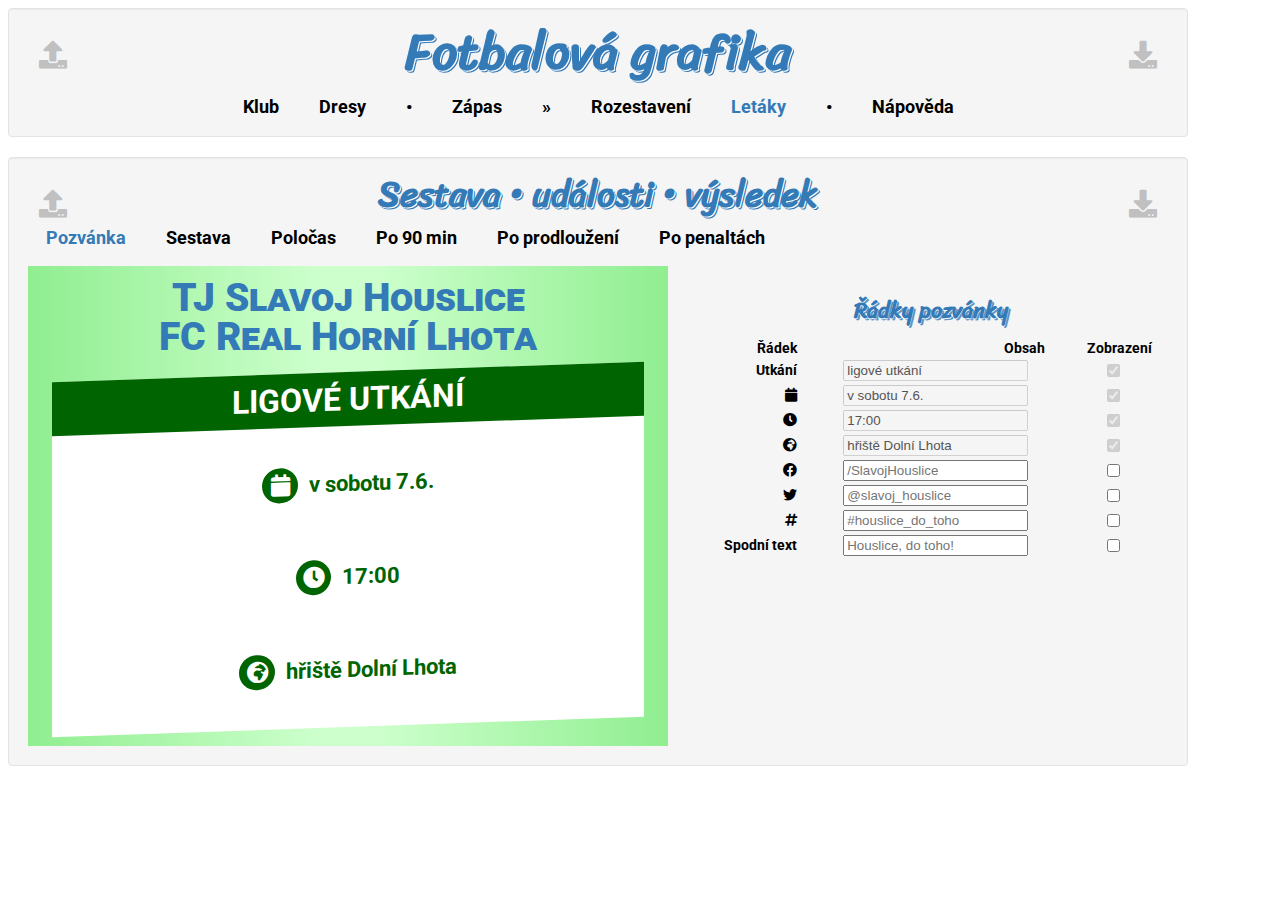
<file: index.html>
<!DOCTYPE html>
<html lang="cs" prefix="og: http://ogp.me/ns#">
    <head>
        <meta charset="utf-8">
        <meta property="og:title" content="Fotbalová grafika">
        <meta property="og:image" content="https://spaceboy.github.io/football/gfx/icon-512.png">
        <meta http-equiv="X-Clacks-Overhead" content="GNU Terry Pratchett">
        <title>Fotbalová grafika</title>
        <link rel="icon" type="image/png" href="gfx/icon-32.png">
        <link rel="stylesheet" href="css/global.css">
        <link rel="stylesheet" type="text/css" href="css/fa/styles/fontawesome.min.css">
        <link rel="stylesheet" type="text/css" href="css/fa/styles/solid.min.css">
        <link rel="stylesheet" type="text/css" href="css/fa/styles/brands.min.css">
        <link rel="stylesheet" type="text/css" href="css/football.css?v=4">
        <link rel="preconnect" href="https://fonts.googleapis.com">
        <link rel="preconnect" href="https://fonts.gstatic.com" crossorigin>
        <!--link href="https://fonts.googleapis.com/css2?family=Roboto:ital,wght@0,400;0,500;0,700;0,900;1,900&family=Sriracha&display=swap" rel="stylesheet"-->
        <script data-url-googlefonts="https://fonts.googleapis.com/css2?family=Roboto:ital,wght@0,400;0,500;0,700;0,900;1,900&family=Sriracha&display=swap" src="js/FontLoad.js"></script>
        <script src="js/Jersey.js"></script>
        <script src="js/Elem.js"></script>
        <script src="js/ColorTools.js"></script>
        <script src="js/ColorPicker.js"></script>
        <script src="js/Evnt.js?v=4"></script>
        <script src="js/footballEvents.js"></script>
        <script src="js/Splash.js"></script>
        <script src="js/DownloadFile.js"></script>
        <script src="js/UploadFile.js"></script>
        <script src="js/Download.js"></script>
        <script src="js/Each.js"></script>
        <script src="js/Menu.js"></script>
        <script src="js/dom-to-image.js"></script>
    </head>
    <body>

        <style id="style-jersey"></style>

        <div class="container align-center">
            <div class="row">
                <div class="column width-12">
                    <span class="btn-ghost download" id="download-global" title="Uloží vyplněné informace na disk" data-method="downloadGlobal"><i class="fas fa-download"></i></span>
                    <span class="btn-ghost upload" id="upload-global" title="Načte informace uložené na disku" data-method="uploadGlobal"><i class="fas fa-upload"></i></span>
                    <h1>Fotbalová grafika</h1>
                    <ul class="menu" data-menu-name="main-menu" data-menu-default="#block-flyers">
                        <li data-menu-target="#block-club">Klub</li>
                        <li data-menu-target="#block-jersey">Dresy</li>
                        <li>&bull;</li>
                        <li data-menu-target="#block-match">Zápas</li>
                        <li>&raquo;</li>
                        <li data-menu-target="#block-lineup">Rozestavení</li>
                        <li data-menu-target="#block-flyers">Letáky</li>
                        <li>&bull;</li>
                        <li data-menu-target="#block-tutorial">Nápověda</li>
                    </ul>
                </div>
            </div>
        </div><!-- /.container -->

        <div class="block" id="block-club" data-menu-name="main-menu">
            <div class="container align-center">
                <div class="row">
                    <div class="column width-12">
                        <span class="btn-ghost download" id="download-club" title="Uloží vyplněné informace na disk" data-method="downloadClub"><i class="fas fa-download"></i></span>
                        <span class="btn-ghost upload" id="upload-club" title="Načte informace uložené na disku" data-method="uploadClub"><i class="fas fa-upload"></i></span>
                        <h2>Klubové informace</h2>
                    </div><!-- /.column-->
                </div><!-- /.row -->
                <div class="row">
                    <form name="club-info">
                        <div class="column width-4">
                            <h3>Klub</h3>
                            <table>
                                <tbody>
                                    <tr>
                                        <th>
                                            <label for="club-info-name">Název klubu</label>
                                        </th>
                                        <td>
                                            <input id="club-info-name" name="name" placeholder="TJ Slavoj Houslice">
                                        </td>
                                    </tr>
                                    <tr>
                                        <th>
                                            <label for="club-info-chairman">Předseda</label>
                                        </th>
                                        <td>
                                            <input id="club-info-chairman" name="chairman" placeholder="Václav Orel">
                                        </td>
                                    </tr>
                                </tbody>
                            </table>
                        </div><!-- /.column-->
                        <div class="column width-4">
                            <h3>Hráči</h3>
                            <table id="club-players" class="players" data-target="#our-players tbody">
                                <thead>
                                    <tr>
                                        <th>Číslo</th>
                                        <td>Jméno</td>
                                        <td colspan="2">Kapitán</td>
                                    </tr>
                                </thead>
                                <tbody></tbody>
                                <tfoot>
                                    <tr>
                                        <th>
                                            <i id="club-players-sort" class="fas fa-sort-numeric-down"></i>
                                        </th>
                                        <th colspan="3">
                                            <i class="add fas fa-plus-circle" data-template="template-club-players"></i>
                                        </th>
                                    </tr>
                                </tfoot>
                            </table>
                        </div><!-- /.column-->
                        <div class="column width-4">
                            <h3>Realizační tým</h3>
                            <table>
                                <tbody>
                                    <tr>
                                        <th>
                                            <label for="club-info-manager">Manažer týmu</label>
                                        </th>
                                        <td>
                                            <input id="club-info-manager" name="manager" placeholder="Jirka Luňák">
                                        </td>
                                    </tr>
                                </tbody>
                            </table>
                        </div><!-- /.column-->
                    </form>
                </div><!-- /.row -->
            </div><!-- /.container-->
        </div><!-- /#block-club-->

        <div class="block" id="block-jersey" data-menu-name="main-menu">
            <div class="container">
                <div class="row">
                    <div class="column width-12 text-center">
                        <span class="btn-ghost download" id="download-jersey" title="Uloží vyplněné informace na disk" data-method="downloadJersey"><i class="fas fa-download"></i></span>
                        <span class="btn-ghost upload" id="upload-jersey" title="Načte informace uložené na disku" data-method="uploadJersey"><i class="fas fa-upload"></i></span>
                        <h2>Barva dresů</h2>
                    </div>
                </div>

                <div class="row">
                    <div class="column width-12 text-center">
                        <h3>Hráči v poli</h3>
                    </div>
                </div>

                <div class="row">
                    <div class="column width-2 push-2">
                        <figure class="player" id="player-field">
                            <div>
                                <span class="jersey"><i class="fas fa-male"></i></span>
                                <span class="outline"><i class="fas fa-male"></i></span>
                                <span class="number">10</span>
                                <span class="base"><i class="fas fa-male"></i></span>
                            </div>
                            <figcaption></figcaption>
                        </figure>
                    </div><!-- /column -->
                    <div class="column width-8">
                        <form id="jersey-field" data-query="#player-field .jersey .fas">
                            <table>
                                <tbody>
                                    <tr>
                                        <th>
                                            <label for="jersey-field-type">Typ dresu</label>
                                        </th>
                                        <td>
                                            <select id="jersey-field-type" name="shirtType"></select>
                                        </td>
                                    </tr>
                                    <tr>
                                        <th>
                                            <label for="jersey-field-shirt1">Barva trička (1)</label>
                                        </th>
                                        <td>
                                            <input id="jersey-field-shirt1" name="colorShirt1" data-type="color" value="green">
                                        </td>
                                    </tr>
                                    <tr>
                                        <th>
                                            <label for="jersey-field-shirt2">Barva trička (2)</label>
                                        </th>
                                        <td>
                                            <input id="jersey-field-shirt2" name="colorShirt2" data-type="color" value="white">
                                        </td>
                                    </tr>
                                    <tr>
                                        <th>
                                            <label for="jersey-field-shorts">Barva trenýrek</label>
                                        </th>
                                        <td>
                                            <input id="jersey-field-shorts" name="colorShorts" data-type="color" value="darkgreen">
                                        </td>
                                    </tr>
                                    <tr>
                                        <th>
                                            <label for="jersey-field-body">Barva těla</label>
                                        </th>
                                        <td>
                                            <input id="jersey-field-body" name="colorBody" data-type="color" value="antiquewhite">
                                        </td>
                                    </tr>
                                </tbody>
                            </table>
                        </form>
                    </div><!-- /column -->
                </div><!-- /row -->

                <div class="row">
                    <div class="column width-12 text-center">
                        <h3>Brankář</h3>
                    </div><!-- /column -->
                </div><!-- /row -->
                <div class="row">
                    <div class="column width-2 push-2">
                        <figure class="player" id="player-goalie">
                            <div>
                                <span class="jersey"><i class="fas fa-male"></i></span>
                                <span class="outline"><i class="fas fa-male"></i></span>
                                <span class="number">?</span>
                                <span class="base"><i class="fas fa-male"></i></span>
                            </div>
                            <figcaption></figcaption>
                        </figure>
                    </div><!-- /column-->
                    <div class="column width-8">
                        <form id="jersey-goalie" data-query="#player-goalie .jersey .fas">
                            <table>
                                <tbody>
                                    <tr>
                                        <th>
                                            <label for="jersey-goalie-type">Typ dresu</label>
                                        </th>
                                        <td>
                                            <select id="jersey-goalie-type" name="shirtType"></select>
                                        </td>
                                    </tr>
                                    <tr>
                                        <th>
                                            <label for="jersey-goalie-shirt1">Barva trička (1)</label>
                                        </th>
                                        <td>
                                            <input id="jersey-goalie-shirt1" name="colorShirt1" data-type="color" value="orange">
                                        </td>
                                    </tr>
                                    <tr>
                                        <th>
                                            <label for="jersey-goalie-shirt2">Barva trička (2)</label>
                                        </th>
                                        <td>
                                            <input id="jersey-goalie-shirt2" name="colorShirt2" data-type="color" value="white">
                                        </td>
                                    </tr>
                                    <tr>
                                        <th>
                                            <label for="jersey-goalie-shorts">Barva trenýrek</label>
                                        </th>
                                        <td>
                                            <input id="jersey-goalie-shorts" name="colorShorts" data-type="color" value="orange">
                                        </td>
                                    </tr>
                                    <tr>
                                        <th>
                                            <label for="jersey-goalie-body">Barva těla</label>
                                        </th>
                                        <td>
                                            <input id="jersey-goalie-body" name="colorBody" data-type="color" value="antiquewhite">
                                        </td>
                                    </tr>
                                </tbody>
                            </table>
                        </form>
                    </div><!-- /.column -->
                </div><!-- /.row -->
            </div>
        </div><!-- /#block-jersey -->


        <div class="block" id="block-match" data-menu-name="main-menu">
            <form name="match-info">
                <div class="container">
                    <div class="row">
                        <div class="column width-12 text-center">
                            <span class="btn-ghost download" id="download-match" title="Uloží vyplněné informace na disk" data-method="downloadMatch"><i class="fas fa-download"></i></span>
                            <span class="btn-ghost upload" id="upload-match" title="Načte informace uložené na disku" data-method="uploadMatch"><i class="fas fa-upload"></i></span>
                            <h2>Detailní informace o zápasu</h2>
                        </div><!-- /.column -->
                    </div><!-- /.row -->
                    <div class="row">

                        <div class="column width-4">
                            <table>
                                <thead>
                                    <tr>
                                        <h3>Místo a čas</h3>
                                    </tr>
                                </thead>
                                <tbody>
                                    <tr>
                                        <th>
                                            <label for="match-info-type">Typ utkání</label>
                                        </th>
                                        <td>
                                            <input id="match-info-type" name="type" placeholder="ligové | přátelské | pohárové">
                                        </td>
                                    </tr>
                                    <tr>
                                        <th>
                                            <label for="match-info-partner">Název soupeře</label>
                                        </th>
                                        <td>
                                            <input id="match-info-partner" name="partner" placeholder="FC Soupeř">
                                        </td>
                                    </tr>
                                    <tr>
                                        <th>
                                            <label for="match-info-place">Místo konání</label>
                                        </th>
                                        <td>
                                            <input id="match-info-place" name="place" placeholder="estádio do Maracanã">
                                        </td>
                                    </tr>
                                    <tr>
                                        <th>
                                            <label for="match-info-day">Den konání</label>
                                        </th>
                                        <td>
                                            <input id="match-info-day" name="day" placeholder="v neděli 8.6.">
                                        </td>
                                    </tr>
                                    <tr>
                                        <th>
                                            <label for="match-info-time">Čas konání</label>
                                        </th>
                                        <td>
                                            <input id="match-info-time" name="time" placeholder="15:00">
                                        </td>
                                    </tr>
                                    <tr>
                                        <th>
                                            <label for="match-info-home">Jsme</label>
                                        </th>
                                        <td>
                                            <select id="match-info-home" name="home">
                                                <option value="home">domácí</option>
                                                <option value="away">hosté</option>
                                            </select>
                                        </td>
                                    </tr>
                                </tbody>
                                <thead>
                                    <tr>
                                        <td colspan="2">
                                            <h3>Rozhodčí a delegáti</h3>
                                        </td>
                                    </tr>
                                </thead>
                                <tbody>
                                    <tr>
                                        <th>
                                            <label for="match-info-referee">Hlavní rozhodčí</label>
                                        </th>
                                        <td>
                                            <input id="match-info-referee" name="referee" placeholder="Hlavní Rozhodčí">
                                        </td>
                                    </tr>
                                    <tr>
                                        <th>
                                            <label for="match-info-referee2">Asistent rozhodčího</label>
                                        </th>
                                        <td>
                                            <input id="match-info-referee2" name="referee2" placeholder="Asistent Rozhodčího (1)">
                                        </td>
                                    </tr>
                                    <tr>
                                        <th>
                                            <label for="match-info-referee3">Asistent rozhodčího</label>
                                        </th>
                                        <td>
                                            <input id="match-info-referee3" name="referee3" placeholder="Asistent Rozhodčího (2)">
                                        </td>
                                    </tr>
                                    <tr>
                                        <th>
                                            <label for="match-info-referee4">Čtvrtý rozhodčí</label>
                                        </th>
                                        <td>
                                            <input id="match-info-referee4" name="referee4" placeholder="Čtvrtý Rozhodčí">
                                        </td>
                                    </tr>
                                    <tr>
                                        <th>
                                            <label for="match-info-var">VAR</label>
                                        </th>
                                        <td>
                                            <input id="match-info-var" name="var" placeholder="Video Asistent">
                                        </td>
                                    </tr>
                                    <tr>
                                        <th>
                                            <label for="match-info-delegate">Delegát utkání</label>
                                        </th>
                                        <td>
                                            <input id="match-info-delegate" name="delegate" placeholder="Delegát Utkání">
                                        </td>
                                    </tr>
                                </tbody>
                            </table>
                        </div><!-- /.column -->

                        <div class="column width-4" id="lineup-match-club">
                            <h3>Naše soupiska</h3>
                            <table id="our-players" class="players">
                                <thead>
                                    <tr>
                                        <td colspan="2">Nastupuje</td>
                                        <td colspan="2" style="text-align: right;">Kapitán</td>
                                    </tr>
                                </thead>
                                <tbody></tbody>
                            </table>
                        </div><!-- /.column -->

                        <div class="column width-4" id="lineup-match-partner">
                            <h3>Soupiska soupeře</h3>
                            <table id="partner-players" class="players">
                                <thead>
                                    <tr>
                                        <th>Číslo</th>
                                        <td>Jméno</td>
                                        <td colspan="2">Kapitán</td>
                                    </tr>
                                </thead>
                                <tbody></tbody>
                                <tfoot>
                                    <tr>
                                        <th colspan="4">
                                            <i class="add fas fa-plus-circle" data-template="template-partner-players"></i>
                                        </th>
                                    </tr>
                                </tfoot>
                            </table>

                        </div><!-- /.column -->

                    </div><!-- /.row -->
                </div><!-- /.container -->
            </form><!-- /match-info -->
        </div><!-- /#block-match-->

<style>

#canvas {
    background: lightgreen;
    width: 1024px;
    /*height: 768px;*/
    display: flex;
    flex-direction: column;
    margin: auto;
}

#canvas > .canvas-row {
    display: flex;
    flex-direction: row;
}

#canvas .info ul {
    list-style: none outside none;
    padding: 0;
}

#canvas .canvas-title {
    padding: 20px;
    text-align: center;
}
#canvas .canvas-title h2 {
    margin: auto;
}

#canvas .canvas-lineup {
    flex: 1;
}

#lineup .line .player {
    position: relative;
}
#lineup .line .player .position {
    background: white;
    position: absolute;
    font-size: 50%;
    top: .25em;
    right: .25em;
    opacity: 0;
    z-index: 105;
    height: 1.5em;
    width: 1em;
    line-height: 1.5em;
    text-align: center;
    overflow: hidden;
    border-radius: .25em;
    transition: .3s;
}
#lineup .line .player:hover .position {
    opacity: 1;
}
</style>
        <div class="block" id="block-lineup" data-menu-name="main-menu">

            <div class="container">
                <div class="row">
                    <div class="column width-12 text-center">
                        <span class="btn-ghost download" id="download-lineup" title="Uloží vyplněné informace na disk" data-method="downloadLineup"><i class="fas fa-download"></i></span>
                        <span class="btn-ghost upload" id="upload-lineup" title="Načte informace uložené na disku" data-method="uploadLineup"><i class="fas fa-upload"></i></span>
                        <h2>Detailní rozestavení</h2>
                    </div><!-- /.column -->
                </div><!-- /.row -->
                <div class="row">
                    <div class="column width-12 text-center">
                        <div id="canvas">

                            <div class="canvas-row">
                                <div class="canvas-title">
                                    <h2 id="canvas-title">
                                        <span class="home">TJ Slavoj Houslice</span>
                                        vs.
                                        <span class="away">SK Horní Střední Lhota</span>
                                    </h2>
                                </div>
                            </div>

                            <div class="canvas-row" class="canvas-lineup">

                                <div class="lineup" style="/*background: red;*/ flex: 6;">
                                    <!-- 640 × 480 -- dost malé -- sloupce 5:2 -->
                                    <!-- 720 × 540 -- malé -- sloupce 5:2 nebo 6:2 (3:1) -->
                                    <!-- 768 × 576 -- středně velké -- sloupce 4:1 -->
                                    <!-- platí i pro 780 × 585 -->
                                    <!-- 800 × 600 -- dost velké -- sloupce 4:1 -->
                                    <!-- 860 × 645 -- na knap -->
                                    <!-- 900 × 675 -- moc velké -->
                                    <!-- 920 × 690 -- moc velké -->
                                    <!-- 960 × 720 -- moc velké -->
                                    <div id="lineup" style="width: 720px; height: 100%; /*background: #fff;*/ margin: auto; padding-bottom: 2em; position: relative;">
                                        <div id="player-name-select" style="display: none; position: absolute; top: 0; left: 0; width: 100%; height: 100%; background: #fff8; border-radius: .5em; z-index: 110;">
                                            <span class="close" style="float: right; margin: .5em; background: red; color: white; cursor: pointer; font-size: 200%; width: 1em; height: 1em; line-height: 1em; padding: .25em; border-radius: .25em;"><i class="fas fa-times"></i></span>
                                            <div style="margin: 7em auto 0 auto; width: fit-content; background: #ffffff; text-align: center; padding: 1em 3em 3em 3em; border-radius: 1em;">
                                                <h3 style="margin: 0 1em 1em 1em">Vyberte hráče</h3>
                                                <select id="player-name-list" style="text-align: center; width: 100%;">
                                                    <option>---</option>
                                                    <option value="1:Player #1">1 Player #1</option>
                                                    <option value="2:Player #2">2 Player #2</option>
                                                    <option value="3:Player #3">3 Player #3</option>
                                                </select>
                                            </div>
                                        </div>
                                        <div class="line line-gol"></div>
                                        <div class="line line-def"></div>
                                        <div class="line line-mid"></div>
                                        <div class="line line-str"></div>
                                    </div>
                                </div>

                                <div class="info" style="/*background: grey;*/ flex: 2; display: flex; flex-direction: column; justify-content: space-between; text-align: center; padding-bottom: 2em;">
                                    <div id="info-place-time">
                                        <h3>Výkop</h3>
                                        <ul>
                                            <li class="day"></li>
                                            <li class="time"></li>
                                            <li class="place" style="font-weight: bold;"></li>
                                        </ul>
                                    </div>
                                    <div id="info-substituties">
                                        <h3>Náhradníci</h3>
                                        <ul>
                                            <li>Náhradník</li>
                                            <li>Náhradník</li>
                                            <li>Náhradník</li>
                                            <li>Náhradník</li>
                                        </ul>
                                    </div>
                                    <div id="info-referees">
                                        <h3>Rozhodčí</h3>
                                        <ul>
                                            <li>Náhradník</li>
                                            <li>Náhradník</li>
                                            <li>Náhradník</li>
                                        </ul>
                                    </div>
                                </div>

                            </div>

                        </div>

                    </div><!-- /.column -->
                </div><!-- /.row -->

                <div class="row">
                    <form name="formation">
                        <div class="column width-3">
                            <table>
                                <tbody>
                                    <tr>
                                        <th colspan="2">
                                            <h3>Rozložení</h3>
                                        </th>
                                    </tr>
                                    <tr>
                                        <th>
                                            <label for="positions-preset">Rozestavení</label>
                                        </th>
                                        <td>
                                            <select id="positions-preset" data-default-value="4:4:2">
                                                <option value="">---</option>
                                                <option value="3:5:2">3-5-2</option>
                                                <option value="3:4:3">3-4-3</option>
                                                <option value="4:4:2">4-4-2</option>
                                                <option value="4:3:3">4-3-3</option>
                                                <option value="4:5:1">4-5-1</option>
                                                <option value="5:3:2">5-3-2</option>
                                                <option value="5:4:1">5-4-1</option>
                                            </select>
                                        </td>
                                    </tr>
                                </tbody>
                            </table>
                        </div><!-- /.column -->

                        <div class="column width-3">
                            <table>
                                <tbody>
                                    <tr>
                                        <th colspan="2">
                                            <h3>Obrana</h3>
                                        </th>
                                    </tr>
                                    <tr>
                                        <th>
                                            <label for="positions-def">Počet hráčů</label>
                                        </th>
                                        <td>
                                            <select id="positions-def" data-default-value="4">
                                                <option value="2">2</option>
                                                <option value="3">3</option>
                                                <option value="4">4</option>
                                                <option value="5">5</option>
                                            </select>
                                        </td>
                                    </tr>
                                    <tr>
                                        <th>
                                            <label for="horizontal-def">Šířka řady</label>
                                        </th>
                                        <td>
                                            <select id="horizontal-def" data-default-value="center">
                                                <option value="center">Na střed</option>
                                                <option value="space-around">Do plochy</option>
                                                <option value="space-between">Do šířky</option>
                                            </select>
                                        </td>
                                    </tr>
                                </tbody>
                            </table>
                        </div><!-- /.column -->

                        <div class="column width-3">
                            <table>
                                <tbody>
                                    <tr>
                                        <th colspan="2">
                                            <h3>Záloha</h3>
                                        </th>
                                    </tr>
                                    <tr>
                                        <th>
                                            <label for="positions-mid">Počet hráčů</label>
                                        </th>
                                        <td>
                                            <select id="positions-mid" data-default-value="4">
                                                <option value="2">2</option>
                                                <option value="3">3</option>
                                                <option value="4">4</option>
                                                <option value="5">5</option>
                                            </select>
                                        </td>
                                    </tr>
                                    <tr>
                                        <th>
                                            <label for="horizontal-mid">Šířka řady</label>
                                        </th>
                                        <td>
                                            <select id="horizontal-mid" data-default-value="center">
                                                <option value="center">Na střed</option>
                                                <option value="space-around">Do plochy</option>
                                                <option value="space-between">Do šířky</option>
                                            </select>
                                        </td>
                                    </tr>
                                </tbody>
                            </table>
                        </div><!-- /.column -->

                        <div class="column width-3">
                            <table>
                                <tbody>
                                    <tr>
                                        <th colspan="2">
                                            <h3>Útok</h3>
                                        </th>
                                    </tr>
                                    <tr>
                                        <th>
                                            <label for="positions-str">Počet hráčů</label>
                                        </th>
                                        <td>
                                            <select id="positions-str" data-default-value="2">
                                                <option value="1">1</option>
                                                <option value="2">2</option>
                                                <option value="3">3</option>
                                                <option value="4">4</option>
                                                <option value="5">5</option>
                                            </select>
                                        </td>
                                    </tr>
                                    <tr>
                                        <th>
                                            <label for="horizontal-str">Šířka řady</label>
                                        </th>
                                        <td>
                                            <select id="horizontal-str" data-default-value="center">
                                                <option value="center">Na střed</option>
                                                <option value="space-around">Do plochy</option>
                                                <option value="space-between">Do šířky</option>
                                            </select>
                                        </td>
                                    </tr>
                                </tbody>
                            </table>
                        </div><!-- /.column -->
                    </form>
                </div><!-- /.row -->

            </div><!-- /container -->
        </div><!-- /#block-lineup-->
<style>

.result .events {
    flex: 1;
}

.result .subtitle h3 {
    margin: 0 0 .5em 0;
    text-align: center;
}

.result .event .ico {
    display: inline-block;
    font-family: "Font Awesome 5 Free";
    font-weight: 900;
    width: 1.3em;
}

.result .event .ico.goal {
    text-align: center;
}
.result .event .ico.goal > i {
    /*background: radial-gradient(white 66%, transparent 66%);*/
}
.result .event .ico.goal > i::before {
    color: darkgreen;
    position: absolute;
}
.result .event .ico.goal > i::after {
    color: white;
    content: "\f111";
    text-shadow: 1px 1px 2px black;
}

.result .event .ico.substitution {
    display: inline-block;
    font-family: "Font Awesome 5 Free";
    font-weight: 900;
    text-align: center;
    width: 1.3em;
}

.event .ico.substitution > i:before {
    background-clip: text;
    -webkit-background-clip: text;
    -webkit-text-fill-color: transparent;
    background-image: linear-gradient(green 50%, red 50%);
    position: absolute;
    z-index: 11;
}
.result .event .ico.substitution > i:after {
    text-shadow: 1px 1px 2px black;
    color: transparent;
    content: "\f2f1";
}

.result .event .ico.card-yellow-1st > i {
    color: yellow;
    display: inline-block;
    font-family: "Font Awesome 5 Free";
    font-weight: 900;
    text-align: center;
    text-shadow: 1px 1px 2px black;
    width: 1.3em;
}

.result .event .ico.card-yellow-2nd {
    display: inline-block;
    font-family: "Font Awesome 5 Free";
    font-weight: 900;
    text-align: left;
    width: 1.3em;
}
.result .event .ico.card-yellow-2nd > i {
    position: absolute;
    text-shadow: 1px 1px 2px black;
}
.result .event .ico.card-yellow-2nd > i:nth-child(1) {
    color: yellow;
    margin: .2em .4em 0 0;
    z-index: 10;
}
.result .event .ico.card-yellow-2nd > i:nth-child(2) {
    color: yellow;
    margin: .1em .2em 0 .2em;
    z-index: 11;
}
.result .event .ico.card-yellow-2nd > i:nth-child(3) {
    color: red;
    margin: 0 0 0 .4em;
    z-index: 12;
}

.result .event .ico.card-red > i {
    color: red;
    text-shadow: 1px 1px 2px black;
    display: inline-block;
    font-family: "Font Awesome 5 Free";
    font-weight: 900;
    text-align: center;
    width: 1.3em;
}

.result .event .ico.penalty-uns {
    text-align: center;
}
.result .event .ico.penalty-uns > i::before {
    color: silver;
    position: absolute;
}
.result .event .ico.penalty-uns > i::after {
    color: white;
    content: "\f111";
    text-shadow: 1px 1px 2px silver;
}

.result .event .ico.penalty-succ {
    text-align: center;
}
.result .event .ico.penalty-succ > i::before {
    color: red;
    position: absolute;
}
.result .event .ico.penalty-succ > i::after {
    color: white;
    content: "\f111";
    text-shadow: 1px 1px 2px black;
}

.result {
    background: linear-gradient(90deg, lightgreen, #ccffcc 45%, #ccffcc 55%, lightgreen);
    display: flex;
    flex-direction: column;
    text-align: initial;
    width: 620px;
    min-height: 465px;
    padding: 10px 10px 5px 10px;
    position: relative;
}

.result .event {
    display: flex;
    font-size: 175%;
    padding: .25em 0;
}
.result .event .home {
    flex: 1;
    text-align: right;
}
.result .event .time {
    flex: 0 0 2.5em;
    font-weight: bold;
    margin: 0 .5em;
    text-align: center;
}
.result .event .away {
    flex: 1;
}

.result .club-name,
.result .partner-name {
    font-family: Roboto;
    font-size: 275%;
    font-variant: small-caps;
    margin: .1em 0;
    text-shadow: none;
}
.result .title {
    display: flex;
    flex-flow: row;
    text-align: center;
}
.result .title .team-names {
    display: flex;
    flex: 7;
    flex-flow: column;
    justify-content: center;
    margin-right: 0;
    text-align: right;
}
.result .title .score {
    align-self: center;
    flex: 4;
    font-size: 700%;
    font-weight: 900;
    margin-left: .2em;
    text-align: left;
}

.menu.menu-flyers {
    margin: 0 0 1em 0;
}


#block-flyers-datetime .result .title .team-names {
    display: block;
    text-align: center;
}
#block-flyers-datetime .result .content {
    display: flex;
    flex: 1;
    flex-flow: column;

    background: white;
    /*border: 2px solid darkgreen;*/
    margin: 1em;
    transform: skewY(-2deg);
}
#block-flyers-datetime .result .content .match-info {
    padding: .5em 0;
}
#block-flyers-datetime .result .content .subtitle,
#block-flyers-datetime .result .content .bottom {
    background: darkgreen;
}
#block-flyers-datetime .result .content .subtitle h3,
#block-flyers-datetime .result .content .bottom h3 {
    color: white;
    font-family: Roboto;
    font-size: 32px;
    font-variant: petite-caps;
    margin: 0;
    padding: .25em;
    text-align: center;
    text-shadow: none;
    text-transform: uppercase;
}
#block-flyers-datetime .result .content .match-info {
    display: flex;
    flex-flow: column;
    font-size: 22px;
    text-align: center;
}
#block-flyers-datetime .result .content .match-info i.ico {
    background: darkgreen;
    border-radius: 50%;
    color: white;
    float: none;
    height: 1.6em;
    line-height: 1.6em;
    margin-right: .5em;
    padding: 0;
    text-align: center;
    width: 1.6em;
}
</style>

        <div class="block" id="block-flyers" data-menu-name="main-menu">
            <div class="container">

                <div class="row">
                    <div class="column width-12 text-center">
                        <span class="btn-ghost download" id="download-result" title="Uloží vyplněné informace na disk" data-method="downloadEvents"><i class="fas fa-download"></i></span>
                        <span class="btn-ghost upload" id="upload-result" title="Načte informace uložené na disku" data-method="uploadEvents"><i class="fas fa-upload"></i></span>
                        <h2>Sestava &bull; události &bull; výsledek</h2>
                    </div>
                    <div>
                        <ul class="menu menu-flyers" data-menu-name="events-menu" data-menu-default="#block-flyers-datetime">
                            <li data-menu-target="#block-flyers-datetime" data-menu-onclick="showFlyerInvitation">Pozvánka</li>
                            <li data-menu-target="#block-flyers-lineup">Sestava</li>
                            <li data-menu-target="#block-flyers-1st-half" data-menu-onclick="showFlyerEvents">Poločas</li>
                            <li data-menu-target="#block-flyers-2nd-half" data-menu-onclick="showFlyerEvents">Po 90 min</li>
                            <li data-menu-target="#block-flyers-extended" data-menu-onclick="showFlyerEvents">Po prodloužení</li>
                            <li data-menu-target="#block-flyers-penalties" data-menu-onclick="showFlyerPenalties">Po penaltách</li>
                        </ul>
                    </div>

                </div>
                <div class="row">
                    <div class="column width-7 text-center">

                        <div class="block" id="block-flyers-datetime" data-menu-name="events-menu">
                            <div class="result">
                                <div class="title">
                                    <div class="team-names">
                                        <h2 class="club-name"></h2>
                                        <h2 class="partner-name"></h2>
                                    </div>
                                </div>
                                <div class="content">
                                    <div class="subtitle">
                                        <h3 class="info"></h3>
                                    </div>
                                    <div class="match-info">
                                        <div class="day"><i class="ico fa fa-calendar"></i><span class="info"></span></div>
                                        <div class="time"><i class="ico fa fa-clock"></i><span class="info"></span></div>
                                        <div class="place"><i class="ico fa fa-globe-africa"></i><span class="info"></span></div>
                                        <div class="fb" style="display: none;"><i class="ico fab fa-facebook"></i><span class="info"></span></div>
                                        <div class="twitter" style="display: none;"><i class="ico fab fa-twitter"></i><span class="info"></span></div>
                                        <div class="hashtag" style="display: none;"><i class="ico fas fa-hashtag"></i><span class="info"></span></div>
                                    </div>
                                    <div class="bottom" style="display: none;">
                                        <h3 class="info"></h3>
                                    </div>
                                </div>
                            </div><!-- /.result -->
                        </div><!-- /#block-flyers-datetime -->

<style>

#block-flyers-lineup .lineup {
    background: white;
    /*border: 2px solid darkgreen;*/
    margin: 1em;
    transform: skewY(-2deg);
}
#block-flyers-lineup .lineup-wrap {
    float: left;
    width: 50%;
}
#block-flyers-lineup .lineup-wrap .subtitle {
    background-color: darkgreen;
}
#block-flyers-lineup .lineup-wrap h3 {
    color: white;
    font-family: Roboto;
    font-size: 32px;
    /*font-variant: petite-caps;*/
    margin: 0;
    padding: .25em;
    text-align: left;
    text-shadow: none;
    text-transform: uppercase;
}
#block-flyers-lineup .lineup-wrap .lineup-list {
    margin: 0;
    padding: .5em;
}
#block-flyers-lineup .lineup-wrap .lineup-list p {
    color: darkgreen;
    cursor: pointer;
    font-size: 150%;
    font-weight: bold;
    line-height: 150%;
    margin: 0 0 .25em 0;
}
#block-flyers-lineup .lineup-wrap .lineup-list p span.number {
    background: darkgreen;
    color: white;
    display: inline-block;
    font-size: 110%;
    margin-right: .5em;
    padding: 0 .33em;
    text-align: right;
    width: 1.6em;
}

.result .match-info {
    padding-left: 2em;
    padding-right: 1em;
    text-align: right;
    flex: 2.5;
    flex-flow: column;
    display: flex;
    justify-content: space-around;
    color: darkgreen;
    font-weight: bold;
}
.result .match-info div i.fa {
    float: right;
    padding-left: .67em;
}

</style>
                        <div class="block" id="block-flyers-lineup" data-menu-name="events-menu">
                            <div class="result">
                                <div class="title">
                                    <div class="team-names">
                                        <h2 class="club-name"></h2>
                                        <h2 class="partner-name"></h2>
                                    </div>
                                    <div class="match-info">
                                        <div class="day">
                                            <i class="fa fa-calendar"></i>
                                            <span class="info"></span>
                                        </div>
                                        <div class="time">
                                            <i class="fa fa-clock"></i>
                                            <span class="info"></span>
                                        </div>
                                        <div class="place">
                                            <i class="fa fa-globe-africa"></i>
                                            <span class="info"></span>
                                        </div>
                                    </div>
                                </div>
                                <div class="lineup">
                                    <div class="lineup-wrap lineup-base">
                                        <div class="subtitle">
                                            <h3>Sestava</h3>
                                        </div>
                                        <div class="lineup-list"></div>
                                    </div>
                                    <div class="lineup-wrap lineup-substitute">
                                        <div class="subtitle">
                                            <h3>Náhradníci</h3>
                                        </div>
                                        <div class="lineup-list"></div>
                                    </div>
                                </div>
                                <div class="events-referee" style="text-align: center;"></div>
                            </div><!-- /.result -->
                        </div>

                        <div class="block" id="block-flyers-1st-half" data-menu-name="events-menu">
                            <div class="result">
                                <div class="title">
                                    <div class="team-names">
                                        <h2 class="club-name"></h2>
                                        <h2 class="partner-name"></h2>
                                    </div>
                                    <div class="score">0:0</div>
                                </div>
                                <div class="subtitle" style="text-align: center;">
                                    <h3>Po poločase</h3>
                                </div>
                                <div class="events"></div>
                                <div class="events-referee" style="text-align: center;"></div>
                            </div><!-- /.result -->
                        </div><!-- /block #block-flyers-1st-half -->

                        <div class="block" id="block-flyers-2nd-half" data-menu-name="events-menu">
                            <div class="result">
                                <div class="title">
                                    <div class="team-names">
                                        <h2 class="club-name"></h2>
                                        <h2 class="partner-name"></h2>
                                    </div>
                                    <div class="score">0:0</div>
                                </div>
                                <div class="subtitle" style="text-align: center;">
                                    <h3>Konečný výsledek</h3>
                                </div>
                                <div class="events"></div>
                                <div class="events-referee" style="text-align: center;"></div>
                            </div><!-- /.result -->
                        </div>

                        <div class="block" id="block-flyers-extended" data-menu-name="events-menu">
                            <div class="result">
                                <div class="title">
                                    <div class="team-names">
                                        <h2 class="club-name"></h2>
                                        <h2 class="partner-name"></h2>
                                    </div>
                                    <div class="score">0:0</div>
                                </div>
                                <div class="subtitle" style="text-align: center;">
                                    <h3>Po prodloužení</h3>
                                </div>
                                <div class="events"></div>
                                <div class="events-referee" style="text-align: center;"></div>
                            </div><!-- /.result -->
                        </div><!-- /#block-flyers-extended -->

<style>

.event .ico.miss {
    color: red;
    text-align: center;
    width: 1.3em;
}
</style>

                        <div class="block" id="block-flyers-penalties" data-menu-name="events-menu">
                            <div class="result">
                                <div class="title">
                                    <div class="team-names">
                                        <h2 class="club-name"></h2>
                                        <h2 class="partner-name"></h2>
                                    </div>
                                    <div class="score">0:0</div>
                                </div>
                                <div class="subtitle" style="text-align: center;">
                                    <h3>Penaltový rozstřel</h3>
                                </div>
                                <div class="events"></div>
                                <div class="events-referee" style="text-align: center;"></div>
                            </div><!-- /.result -->
                        </div><!-- /#block-flyers-penalties -->

                    </div><!-- /.column -->

<style>

.events-time {
    width: 3em;
}
.events-type {
    width: 12em;
}
.events-player {
    width: 12em;
}
.events-comment {
    width: 26em;
}
</style>
<style>

#event-line {
    border-collapse: collapse;
    margin-bottom: .5em;
    padding: .5em .5em 1em .5em;
    width: 100%;
}
#event-line h3 {
    margin: 0;
    padding: 0;
}
#event-line tbody {
    border: 1px solid #e3e3e3;
    border-radius: .25em;
    box-shadow: inset 0 1px 1px rgba(0, 0, 0, .05);
    -webkit-box-shadow: inset 0 1px 1px rgba(0, 0, 0, .05);
}
#event-line tbody tr {
    cursor: pointer;
}
#event-line tbody tr:hover {
    background: white;
    transition: 0.3s;
}
#event-line tbody tr td {
    padding: .5em;
}
#event-line tbody tr td.w6 {
    width: 6em;
}

#event-line tbody tr td span {
    margin: 0 .5em;
}

#event-line tbody tr td .time {
    font-weight: bold;
}

#event-line tbody tr.away td:nth-child(1) {
    text-align: right;
}
#event-line tbody tr.home td:nth-child(1) {
    text-align: left;
}

#event-line tbody tr.away td .ico {
    float: right;
}
#event-line tbody tr.home td .ico {
    float: left;
}

#event-line tbody tr td .ico {
    font-family: "Font Awesome 5 Free";
    font-size: 130%;
    font-weight: 900;
}
#event-line tbody tr td .ico.goal::before,
#event-line tbody tr td .ico.penalty-succ::before {
    content: "\f1e3";
}
#event-line tbody tr td .ico.substitution::before {
    content: "\f2f1";
}
#event-line tbody tr td .ico.card-yellow-1st::before {
    content: "\f0c8";
    color: yellow;
    text-shadow: 0 0 2px black;
}
#event-line tbody tr td .ico.card-yellow-2nd::before {
    content: "\f0c8";
    color: yellow;
    margin-right: 1px;
    text-shadow: 0 0 2px black;
}
#event-line tbody tr td .ico.card-yellow-2nd::after {
    content: "\f0c8";
    color: yellow;
    margin-left: 1px;
    text-shadow: 0 0 2px black;
}
#event-line tbody tr td .ico.card-red::before {
    content: "\f0c8";
    color: red;
    text-shadow: 0 0 2px black;
}
#event-line tbody tr td .ico.penalty-uns::before {
    content: "\f00d";
    color: red;
}
#event-line tbody tr td .ico.other::before {
    content: "\f06a";
}

#event-line tbody tr td .ico-up,
#event-line tbody tr td .ico-down {
    color: silver;
    font-size: 130%;
}
#event-line tbody tr td .ico-remove {
    color: red;
    font-size: 130%;
}
#event-line tbody tr td .ico-up:hover,
#event-line tbody tr td .ico-down:hover,
#event-line tbody tr td .ico-remove:hover {
    background: radial-gradient(black 62%, transparent 62%);
    transition: .3s;
}

form .form-error {
    box-shadow: 0 0 .25em red;
    transition: .3s;
}


form[name="event-editor"] {
    border-radius: .25em;
    border: 1px solid #e3e3e3;
    box-shadow: inset 0 1px 1px rgba(0, 0, 0, .05);
    -webkit-box-shadow: inset 0 1px 1px rgba(0, 0, 0, .05);
    padding: .5em .5em 1em .5em;
}
form[name="event-editor"] h3 {
    margin: 0;
    padding: 0;
}
form[name="event-editor"] #events-edit {
    color: #337ab7;
    float: left;
    font-size: 22px;
    opacity: 0;
    padding: .25em;
}
form[name="event-editor"].edit-mode #events-edit {
    opacity: 1;
    transition: .3s;
}
form[name="event-editor"] #events-close {
    color: red;
    cursor: pointer;
    float: right;
    font-size: 22px;
    opacity: 0;
    padding: .25em;
}
form[name="event-editor"].edit-mode #events-close {
    opacity: 1;
    transition: .3s;
}

</style>

                    <div class="column width-5 text-center">
                        <div class="block" id="block-flyer-editor-datetitme">
                            <form name="flyer-datetime">
                                <table id="block-flyer-editor-datetitme-table">
                                    <thead>
                                        <tr>
                                            <td colspan="3">
                                                <h3>Řádky pozvánky</h3>
                                            </td>
                                        </tr>
                                    </thead>
                                    <tbody>
                                        <tr>
                                            <th>Řádek</th>
                                            <th>Obsah</th>
                                            <th>Zobrazení</th>
                                        </tr>
                                        <tr>
                                            <th>Utkání</th>
                                            <td><input name="info[subtitle]" type="text" disabled></td>
                                            <td><input name="show[subtitle]" type="checkbox" checked disabled></td>
                                        </tr>
                                        <tr>
                                            <th><i class="fa fa-calendar"></i></th>
                                            <td><input name="info[day]" type="text" disabled></td>
                                            <td><input name="show[day]" type="checkbox" checked disabled></td>
                                        </tr>
                                        <tr>
                                            <th><i class="fa fa-clock"></i></th>
                                            <td><input name="info[time]" type="text" disabled></td>
                                            <td><input name="show[time]" type="checkbox" checked disabled></td>
                                        </tr>
                                        <tr>
                                            <th><i class="fa fa-globe-africa"></i></th>
                                            <td><input name="info[place]" type="text" disabled></td>
                                            <td><input name="show[place]" type="checkbox" checked disabled></td>
                                        </tr>
                                        <tr>
                                            <th><i class="fab fa-facebook"></i></th>
                                            <td><input name="info[fb]" type="text" placeholder="/SlavojHouslice"></td>
                                            <td><input name="show[fb]" type="checkbox"></td>
                                        </tr>
                                        <tr>
                                            <th><i class="fab fa-twitter"></i></th>
                                            <td><input name="info[twitter]" type="text" placeholder="@slavoj_houslice"></td>
                                            <td><input name="show[twitter]" type="checkbox"></td>
                                        </tr>
                                        <tr>
                                            <th><i class="fas fa-hashtag"></i></th>
                                            <td><input name="info[hashtag]" type="text" placeholder="#houslice_do_toho"></td>
                                            <td><input name="show[hashtag]" type="checkbox"></td>
                                        </tr>
                                        <tr>
                                            <th>Spodní text</th>
                                            <td><input name="info[bottom]" type="text" placeholder="Houslice, do toho!"></td>
                                            <td><input name="show[bottom]" type="checkbox"></td>
                                        </tr>
                                    </tbody>
                                </table>
                            </form>
                        </div><!-- /#block-flyer-editor-datetitme -->
                        <div class="block" id="block-flyer-editor-events">
                            <table id="event-line">
                                <thead>
                                    <tr>
                                        <td colspan="2">
                                            <h3>Události</h3>
                                        </td>
                                    </tr>
                                </thead>
                                <tbody></tbody>
                            </table>
                            <form name="event-editor" data-skip="skip">
                                <table style="text-align: left;">
                                    <thead>
                                        <tr>
                                            <td colspan="4" style="text-align: center;">
                                                <i id="events-edit" class="fas fa-edit"></i>
                                                <i id="events-close" class="fas fa-times-circle"></i>
                                                <h3>Vložte událost:</h3>
                                            </td>
                                        </tr>
                                    </thead>
                                    <tbody>
                                        <tr>
                                            <th>
                                                <label for="events-time">Čas</label>
                                            </th>
                                            <td>
                                                <input id="events-time" class="events-time" name="time" placeholder="45+2">
                                            </td>
                                            <td colspan="2">
                                                <label><input type="radio" name="team" value="home"> Domácí</label>
                                            </td>
                                        </tr>
                                        <tr>
                                            <th>
                                                <label for="events-type">Událost</label>
                                            </th>
                                            <td>
                                                <select id="events-type" class="events-type" name="type">
                                                    <option value="" data-players="0">---</option>
                                                    <option value="goal">Gól</option>
                                                    <option value="substitution" data-players="2">Střídání</option>
                                                    <option value="card-yellow-1st">1. ŽK</option>
                                                    <option value="card-yellow-2nd">2. ŽK (=ČK)</option>
                                                    <option value="card-red">ČK</option>
                                                    <option value="penalty-succ">Penalta / gól</option>
                                                    <option value="penalty-uns">Penalta / neúspěšná</option>
                                                    <option value="other" data-players="0" data-comment="ok">Jiné</option>
                                                </select>
                                            </td>
                                            <td colspan="2">
                                                <label><input type="radio" name="team" value="away"> Hosté</label>
                                            </td>
                                        </tr>
                                        <tr>
                                            <th>
                                                <label>Hráč(i)</label>
                                            </th>
                                            <td colspan="2">
                                                <select name="player1" id="events-player1" class="events-player" disabled></select>
                                            </td>
                                            <td>
                                                <select name="player2" id="events-player2" class="events-player" disabled></select>
                                            </td>
                                        </tr>
                                        <tr>
                                            <th>
                                                <label for="events-comment">Komentář</label>
                                            </th>
                                            <td colspan="3">
                                                <input id="events-comment" class="events-comment" name="comment" disabled>
                                            </td>
                                        </tr>
                                        <tr>
                                            <td colspan="3">
                                                <input type="hidden" name="edit">
                                            </td>
                                            <td>
                                                <input name="submit" type="button" value="Vložit">
                                            </td>
                                        </tr>
                                    </tbody>
                                </table>
                            </form>
                        </div><!-- /#block-flyer-editor-events -->

<style>

#block-flyers-penalties .events .event {
    cursor: pointer;
}
#block-flyers-penalties .events .event:hover {
    background: #fff8;
    border-radius: .25em;
}

table.penalties-head {
    width: 100%;
}
table.penalties-head h3 {
    margin: 0;
    padding: 0;
}

table.penalties h3 {
    margin: 0;
    padding: 0;
}
table.penalties th {
    padding: 0;
    text-align: center;
}
table.penalties button.submit {
    color: darkgreen;
    width: 2.5em;
}
table.penalties button.submit:hover {
    color: greenyellow;
}
table.penalties button.delete {
    color: darkred;
    width: 2.5em;
}
table.penalties button.delete:hover {
    color: orangered;
}

form[name="penalties-editor"] {
    border-radius: .25em;
    border: 1px solid #e3e3e3;
    box-shadow: inset 0 1px 1px rgba(0, 0, 0, .05);
    -webkit-box-shadow: inset 0 1px 1px rgba(0, 0, 0, .05);
    padding: .5em .5em 1em .5em;
}
form[name="penalties-editor"] #penalties-edit {
    color: #337ab7;
    float: left;
    font-size: 22px;
    opacity: 0;
    padding: .25em;
}
form[name="penalties-editor"].edit-mode #penalties-edit {
    opacity: 1;
    transition: .3s;
}
form[name="penalties-editor"] #penalties-close {
    color: red;
    cursor: pointer;
    float: right;
    font-size: 22px;
    opacity: 0;
    padding: .25em;
}
form[name="penalties-editor"].edit-mode #penalties-close {
    opacity: 1;
    transition: .3s;
}
form[name="penalties-editor"] button {
    cursor: pointer;
}
form[name="penalties-editor"] button[disabled] {
    cursor: not-allowed;
}

</style>

                        <div class="block" id="block-flyer-editor-penalties">
                            <table class="penalties-head">
                                <thead>
                                    <tr>
                                        <td>
                                            <h3>Penaltový rozstřel</h3>
                                        </td>
                                    </tr>
                                </thead>
                                <tbody></tbody>
                            </table>
                            <form name="penalties-editor" data-skip="skip">
                                <table class="penalties">
                                    <thead>
                                        <tr>
                                            <td colspan="7">
                                                <i id="penalties-edit" class="fas fa-edit"></i>
                                                <i id="penalties-close" class="fas fa-times-circle"></i>
                                                <h3>Kolo rozstřelu</h3>
                                            </td>
                                        </tr>
                                    </thead>
                                    <tbody>
                                        <tr>
                                            <th>#</th>
                                            <th colspan="2">Domácí</th>
                                            <th colspan="2">Hosté</th>
                                            <th colspan="2"></th>
                                        </tr>
                                        <tr>
                                            <th class="number">1</td>
                                            <td class="home"><select name="home-player"></select></td>
                                            <td><input name="home-success" type="checkbox"></td>
                                            <td><input name="away-success" type="checkbox"></td>
                                            <td class="away"><select name="away-player"></select></td>
                                            <td><button class="submit"><i class="fas fa-check"></i></button></td>
                                            <td><button class="delete" disabled><i class="fas fa-trash"></i></button></td>
                                        </tr>
                                    </tbody>
                                </table>
                            </form>
                        </div><!-- /#block-flyer-editor-penalties -->
                    </div><!-- /.column -->
                </div>
            </div><!-- /.container-->
        </div><!-- /#block-flyers -->

        <div class="block" id="block-tutorial" data-menu-name="main-menu">
            <div class="container">
                <div class="row">
                    <div class="column width-12 text-center">
                        <h2>Vítejte na stránce fotbalové grafiky</h2>
                    </div><!-- /.column-->
                </div><!-- /.row -->
                <div class="row">
                    <div class="column width-6">
                        <h3>K&nbsp;čemu je tahle stránka?</h3>
                        <p>
                            Tato stránka slouží všem, kteří si občas zahrají fotbal
                            a&nbsp;rádi by o&nbsp;svých zápasech dali vědět svým fanouškům.
                        </p>
                        <p>
                            Nebo těm, kteří mají prostě fotbal rádi a&nbsp;chtěli by se podělit o&nbsp;tu radost,
                            jak to dnes (nebo tenkrát před lety) jejich oblíbený klub hrál.
                            Nebo se chtějí vysmát neoblíbenému soupeři (i&nbsp;když to není dvakrát sportovní).
                        </p>
                        <p>
                            Jinými slovy: <strong>Tato stránka slouží vám všem, kteří jste na ni přišli.</strong>
                        </p>
                        <h3>
                            Informovat fanoušky?
                        </h3>
                        <p>
                            To se dneska dělá hlavně prostřednictvím sociálních sítí.
                        </p>
                        <p>
                            Světové kluby zveřejňují na svých účtech infografiku k&nbsp;nadcházejícím
                            utkáním, my si to čtemě a&nbsp;lajkujeme&hellip; a&nbsp;chceme stejným způsobem informovat
                            o&nbsp;<em>svých</em> utkáních. Jenže nechceme (a&nbsp;ani nemůžeme) utrácet
                            za týmy grafiků; grafické programy nemáme a když máme, moc nám to s nimi
                            nejde&hellip;
                        </p>
                        <p>
                            Copak by se nenašel nějaký jednodušší způsob?
                        </p>
                        <p>
                            Našel. Je to tahle stránka.
                        </p>

                        <h3>Jak se za to platí?</h3>
                        <p>
                            To je jednoduché. Neplatí se.
                        </p>
                        <p>
                            Fotbal je naše společná vášeň (a někdy i naše společné prokletí).
                            Proto vám tuhle službu rádi poskytneme naprosto zdarma; jen tak pro radost.
                        </p>
                        <p>
                            Nicméně &mdash; pokud tuto stránku (a infografiku na ní vytvořenou) používáte,
                            můžete svůj vděk projevit tím, že jejímu autorovi (tedy mně) pošlete klubovou šálu,
                            vlaječku nebo jiný upomínkový předmět.
                        </p>
                    </div><!-- /.column-->
                    <div class="column width-6">
                        <h3>Jak se to používá?</h3>
                        <p>
                            Na horním menu vidíte několik položek.
                        </p>
                        <p>
                            Položka <b>Klub</b> slouží k&nbsp;zadání informací o&nbsp;vašem klubu. Tam vložíte
                            jeho název, seznam hráčů, jméno trenéra&hellip; prostě ty nejdůležitější údaje.
                        </p>
                        <p>
                            Položka <b>Dresy</b> slouží k tomu, abyste mohli (alespoň zhruba) nadefinovat barvy
                            a&nbsp;druh dresů svého klubu. Jestli máte dres jednoduchý, půlený, nebo dáváte přednost pruhům&hellip;
                        </p>
                        <p>
                            Dále už následuje položka <b>Zápas</b>. Do ní vyplňte jméno soupeře, jeho soupisku, datum, čas a&nbsp;místo
                            utkání, rozhodčí a&nbsp;delegáty utkání&hellip;
                        </p>
                        <p>
                            Doufáme, že člověk s&nbsp;trochou zkušeností s&nbsp;PC to po chvilce pokusů zvládne i&nbsp;bez školení.
                            Přesto chystáme umístit sem i&nbsp;instruktážní videa, které vám snad nějaké nejasnosti osvětlí.
                        </p>
                    </div><!-- /.column-->
                </div><!-- /.row -->
            </div><!-- /.container-->
        </div>

        <div style="display: none;">
            <figure id="template-position-player" class="player" id="player-goalie">
                <span class="position"><i class="fas fa-arrows-alt-v"></i></span>
                <div style="align-self: center;">
                    <span class="jersey"><i class="fas fa-male"></i></span>
                    <span class="outline"><i class="fas fa-male"></i></span>
                    <span class="number">?</span>
                    <span class="base"><i class="fas fa-male"></i></span>
                    <figcaption style="position: absolute; bottom: -1em; z-index: 105; width: 500%; left: -200%;"></figcaption>
                </div>
            </figure>

            <div id="template-event-show" class="event">
                <div class="home">
                    <span class="comment"></span>
                    <span class="ico"></span>
                </div>
                <div class="time"></div>
                <div class="away">
                    <span class="ico"></span>
                    <span class="comment"></span>
                </div>
            </div>

            <span id="template-event-ico-goal" class="ico ico-goal"><i class="fas fa-futbol"></i></span>
            <span id="template-event-ico-substitution" class="ico ico-substitution"><i class="fas fa-sync-alt"></i></span>
            <span id="template-event-ico-card-yellow-1st" class="ico ico-yellow-1st"><i class="fas fa-square"></i></span>
            <span id="template-event-ico-card-yellow-2nd" class="ico ico-yellow-2nd"><i class="fas fa-square"></i><i class="fas fa-square"></i><i class="fas fa-square"></i>&nbsp;</span>
            <span id="template-event-ico-card-red" class="ico ico-red"><i class="fas fa-square"></i></span>
            <span id="template-event-ico-penalty-succ" class="ico penalty-succ"><i class="fas fa-futbol"></i></span>
            <span id="template-event-ico-penalty-uns" class="ico penalty-uns"><i class="fas fa-futbol"></i></span>
            <span id="template-event-ico-other" class="ico penalty-uns"><i class="fas fa-exclamation-triangle"></i></span>

            <div id="template-make-image" class="make-image" title="Stáhnout obrázek na disk"><i class="fa fas fa-download"></i></div>

            <span id="template-penalities-goal" class="ico goal"><i class="fas fa-futbol"></i></span>
            <span id="template-penalities-miss" class="ico miss"><i class="fas fa-times"></i></span>


        </div>

        <!--figure id="_template-player" style="display: none;">
            <div>
                <span class="jersey"><i class="fas fa-male"></i></span>
                <span class="outline"><i class="fas fa-male"></i></span>
                <span class="number">X</span>
                <span class="base"><i class="fas fa-male"></i></span>
            </div>
            <figcaption>Player Name</figcaption>
        </figure-->

        <table style="display: none">
            <tbody>
                <tr id="template-club-players">
                    <th>
                        <input name="player-number" class="player-number">
                    </th>
                    <td>
                        <input name="player-name" class="player-name">
                    </td>
                    <td>
                        <i class="move-up fas fa-arrow-circle-up"></i>
                        <i class="move-down fas fa-arrow-circle-down"></i>
                    </td>
                    <td>
                        <i class="remove fas fa-minus-circle"></i>
                    </td>
                </tr>
                <tr id="template-partner-players">
                    <th>
                        <input name="player-number" class="player-number" data-skip="skip">
                    </th>
                    <td>
                        <input name="player-name" class="player-name" data-skip="skip">
                    </td>
                    <td>
                        <input name="captain-partner" type="radio" data-skip="skip">
                    </td>
                    <td>
                        <i class="remove fas fa-minus-circle"></i>
                    </td>
                </tr>
                <tr id="template-lineup-substitution">
                    <th>
                        <input class="player-name">
                    </th>
                </tr>
                <tr id="template-our-players">
                    <th>
                        <input name="player-on" type="checkbox" checked data-skip="skip">
                    </th>
                    <td>
                        <input name="player-number" class="player-number" disabled data-skip="skip">
                    </td>
                    <td>
                        <input name="player-name" class="player-name" disabled data-skip="skip">
                    </td>
                    <td>
                        <input name="captain-our" type="radio" data-skip="skip">
                    </td>
                </tr>
                <tr id="template-event-work">
                    <td>
                        <span class="ico"></span><span class="time"></span><span class="comment"></span>
                    </td>
                    <td class="w6">
                        <i class="ico-up fas fa-arrow-circle-up"></i>
                        <i class="ico-down fas fa-arrow-circle-down"></i>
                        <i class="ico-remove fas fa-minus-circle">
                    </td>
                </tr>

            </tbody>
        </table>

        <div id="splash-screen"><div><i class="fas fa-hourglass"></div></i></div>

        <script src="js/football.js?v=7"></script>

        <img id="output" />
    </body>
</html>

<!--
TRY:
window.open('http://www.facebook.com/sharer.php?u='+encodeURIComponent(dataUrl)+'&t='+encodeURIComponent('Some text'),'sharer','toolbar=0,status=0,width=626,height=436');

http://aminariana.github.io/data-uri-to-img-url/
-->
</file>
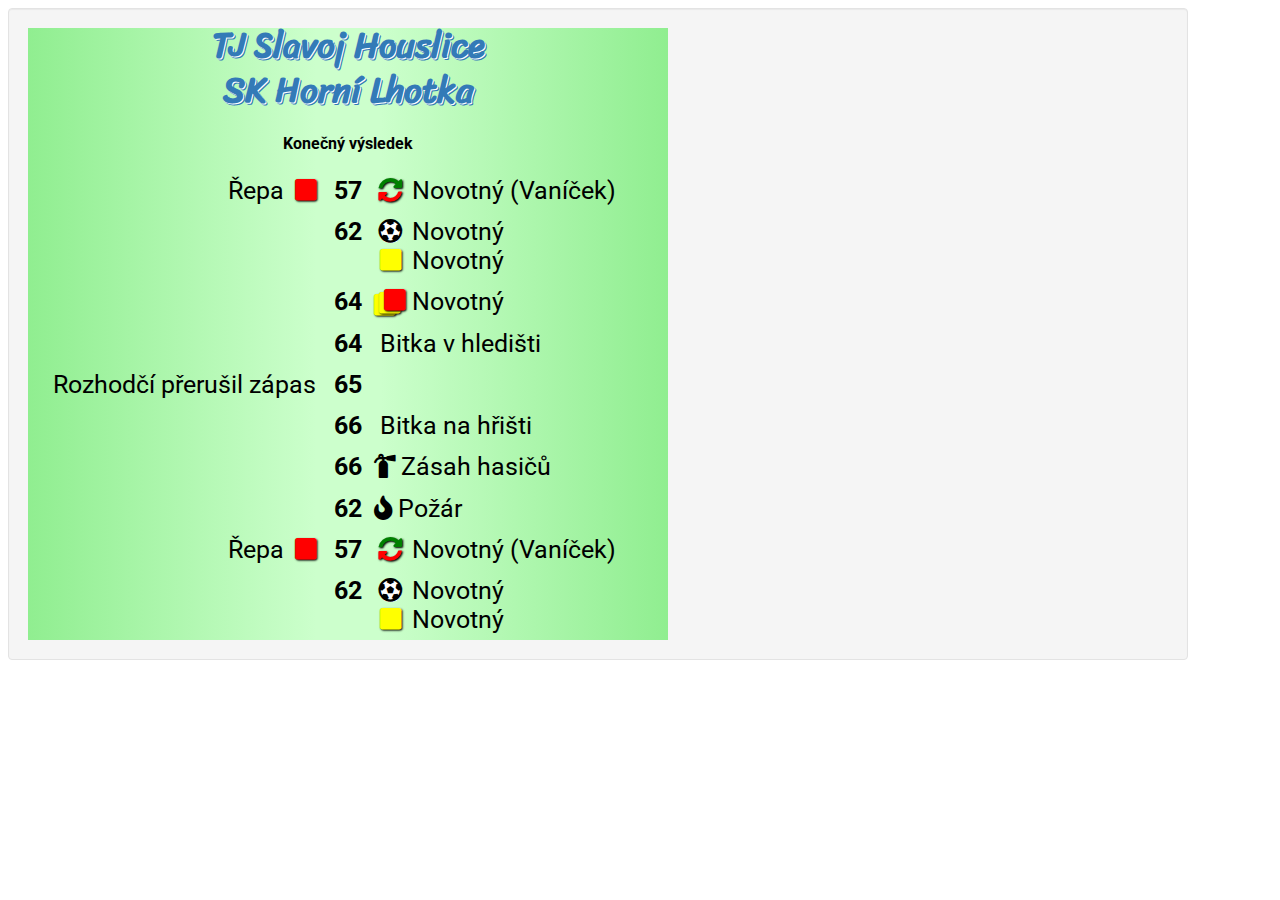
<file: football-result.html>
<!DOCTYPE html>
<html lang="cs" prefix="og: http://ogp.me/ns#">
    <head>
        <meta charset="utf-8">
        <link rel="stylesheet" href="css/_global.css">
        <link rel="stylesheet" type="text/css" href="css/fa/styles/fontawesome.min.css">
        <link rel="stylesheet" type="text/css" href="css/fa/styles/solid.min.css">

<style>

.ico-goal {
    display: inline-block;
    font-family: "Font Awesome 5 Free";
    font-weight: 900;
    text-align: center;
    width: 1.3em;
}
.ico-goal > i {
    background: radial-gradient(white 66%, transparent 66%);
}

.ico-substitute {
    display: inline-block;
    font-family: "Font Awesome 5 Free";
    font-weight: 900;
    text-align: center;
    width: 1.3em;
}

.ico-substitute > i:before {
    background-clip: text;
    -webkit-background-clip: text;
    -webkit-text-fill-color: transparent;
    background-image: linear-gradient(green 50%, red 50%);
    position: absolute;
    z-index: 11;
}
.ico-substitute > i:after {
    text-shadow: 1px 1px 2px black;
    color: transparent;
    content: "\f2f1";
}

.ico-yellow-1st > i {
    color: yellow;
    display: inline-block;
    font-family: "Font Awesome 5 Free";
    font-weight: 900;
    text-align: center;
    text-shadow: 1px 1px 2px black;
    width: 1.3em;
}

.ico-yellow-2nd {
    display: inline-block;
    font-family: "Font Awesome 5 Free";
    font-weight: 900;
    width: 1.3em;
}
.ico-yellow-2nd > i {
    position: absolute;
    text-shadow: 1px 1px 2px black;
}
.ico-yellow-2nd > i:nth-child(1) {
    color: yellow;
    margin: .2em .4em 0 0;
    z-index: 10;
}
.ico-yellow-2nd > i:nth-child(2) {
    color: yellow;
    margin: .1em .2em 0 .2em;
    z-index: 11;
}
.ico-yellow-2nd > i:nth-child(3) {
    color: red;
    margin: 0 0 0 .4em;
    z-index: 12;
}

.ico-red > i {
    color: red;
    text-shadow: 1px 1px 2px black;
    display: inline-block;
    font-family: "Font Awesome 5 Free";
    font-weight: 900;
    text-align: center;
    width: 1.3em;
}

#canvas {
    background: linear-gradient(90deg, lightgreen, #ccffcc 45%, #ccffcc 55%, lightgreen);
    display: flex;
    flex-direction: column;
    width: 640px;
    min-height: 480px;
}

#canvas .event {
    display: flex;
    font-size: 175%;
    padding: .25em 0;
}
#canvas .event .home {
    flex: 1;
    text-align: right;
}
#canvas .event .time {
    flex: 0;
    font-weight: bold;
    margin: 0 .5em;
}
#canvas .event .away {
    flex: 1;
}

</style>
    </head>
    <body>
        <div class="container">

            <div class="row">
                <div class="column width-8">
                    <div id="canvas">

                        <div class="title" style="text-align: center;">
                            <h2>TJ Slavoj Houslice</h2>
                            <h2>SK Horní Lhotka</h2>
                        </div>

                        <div class="title" style="text-align: center;">
                            <h3>Konečný výsledek</h3>
                        </div>

                        <div class="events">
                            <div class="event">
                                <div class="home">Řepa <span class="ico-red"><i class="fas fa-square"></i></span></div>
                                <div class="time">57</div>
                                <div class="away"><span class="ico-substitute"><i class="fas fa-sync-alt"></i></span> Novotný (Vaníček)</div>
                            </div>
                            <div class="event">
                                <div class="home"></div>
                                <div class="time">62</div>
                                <div class="away"><span class="ico-goal"><i class="fas fa-futbol"></i></span> Novotný<br><span class="ico-yellow-1st"><i class="fas fa-square"></i></span> Novotný</div>
                            </div>
                            <div class="event">
                                <div class="home"></div>
                                <div class="time">64</div>
                                <div class="away">
                                    <span class="ico-yellow-2nd">
                                        <i class="fas fa-square"></i>
                                        <i class="fas fa-square"></i>
                                        <i class="fas fa-square"></i>
                                        &nbsp;
                                    </span>
                                    Novotný</div>
                            </div>

                            <div class="event">
                                <div class="home"></div>
                                <div class="time">64</div>
                                <div class="away"><i class="fas fa-boxing-glove"></i> Bitka v hledišti</div>
                            </div>
                            <div class="event">
                                <div class="home">Rozhodčí přerušil zápas <i class="fas fa-whistle"></i></div>
                                <div class="time">65</div>
                                <div class="away"></div>
                            </div>
                            <div class="event">
                                <div class="home"></div>
                                <div class="time">66</div>
                                <div class="away"><i class="fas fa-swords"></i> Bitka na hřišti</div>
                            </div>
                            <div class="event">
                                <div class="home"></div>
                                <div class="time">66</div>
                                <div class="away"><i class="fas fa-fire-extinguisher"></i> Zásah hasičů</div>
                            </div>
                            <div class="event">
                                <div class="home"></div>
                                <div class="time">62</div>
                                <div class="away"><i class="fas fa-fire"></i> Požár</div>
                            </div>
                            <div class="event">
                                <div class="home">Řepa <span class="ico-red"><i class="fas fa-square"></i></span></div>
                                <div class="time">57</div>
                                <div class="away"><span class="ico-substitute"><i class="fas fa-sync-alt"></i></span> Novotný (Vaníček)</div>
                            </div>
                            <div class="event">
                                <div class="home"></div>
                                <div class="time">62</div>
                                <div class="away"><span class="ico-goal"><i class="fas fa-futbol"></i></span> Novotný<br><span class="ico-yellow-1st"><i class="fas fa-square"></i></span> Novotný</div>
                            </div>

                        </div><!-- /events -->

                    </div>
                </div>
            </div><!-- /row -->
        </div><!-- /container-->


        <div style="display: none;">
            <span id="template-red" class="ico-red"><i class="fas fa-square"></i></span>
            <span id="template-substitute" class="ico-substitute"><i class="fas fa-sync-alt"></i></span>
            <span id="template-goal" class="ico-goal"><i class="fas fa-futbol"></i></span> Novotný</span>
            <span id="template-yellow-1st" class="ico-yellow-1st"><i class="fas fa-square"></i></span>
            <span id="template-yellow-2nd" class="ico-yellow-2nd"><i class="fas fa-square"></i><i class="fas fa-square"></i><i class="fas fa-square"></i>&nbsp;</span>
        </div>
    </body>
</html>
</file>
<file: css/global.css>
@import url('https://fonts.googleapis.com/css?family=Sriracha|Margarine|Pirata+One|Roboto&subset=latin-ext&display=swap');

body {
    font-family: Roboto, sans-serif;
    font-weight: 400;
    font-size: 14px;
}
h1, h2, .navbar-brand {
    color: #337ab7;
    font-family: 'Roboto', sans-serif;
    font-weight: 900;
    font-style: italic;
    margin: 0;
    text-shadow: 1px 1px 0 #fff, 2px 2px 0 #337ab7;
}
h1 {
    font-size: 50px;
    line-height: 50px;
}
h2 {
    font-size: 35px;
    line-height: 35px;
    margin-bottom: 10px;
}

.container {
    background-color: #f5f5f5;
    border: 1px solid #e3e3e3;
    border-radius: 4px;
    box-shadow: inset 0 1px 1px rgba(0,0,0,.05);
    -webkit-box-shadow: inset 0 1px 1px rgba(0,0,0,.05);
    display: block;
    margin-bottom: 20px;
    padding: 19px;
    position: relative;
    width: 1140px;
}
.container .row {
    overflow: hidden;
}
.container .row::after {
    content: "";
    clear: both;
}

.container .row .column {
    float: left;
}
.container .row .column.width-12 {
    width: 100%;
}
.container .row .column.width-11 {
    width: 91.66666667%;
}
.container .row .column.width-10 {
    width: 83.33333333%;
}
.container .row .column.width-9 {
    width: 75%;
}
.container .row .column.width-8 {
    width: 66.66666667%;
}
.container .row .column.width-7 {
    width: 58.33333333%;
}
.container .row .column.width-6 {
    width: 50%;
}
.container .row .column.width-5 {
    width: 41.66666667%;
}
.container .row .column.width-4 {
    width:33.33333333%;
}
.container .row .column.width-3 {
    width: 25%;
}
.container .row .column.width-2 {
    width: 16.66666667%;
}
.container .row .column.width-1 {
    width: 8.33333333%;
}

.container .row .column.push-12 {
    margin-left: 100%;
}
.container .row .column.push-11 {
    margin-left: 91.66666667%;
}
.container .row .column.push-10 {
    margin-left: 83.33333333%;
}
.container .row .column.push-9 {
    margin-left: 75%;
}
.container .row .column.push-8 {
    margin-left: 66.66666667%;
}
.container .row .column.push-7 {
    margin-left: 58.33333333%;
}
.container .row .column.push-6 {
    margin-left: 50%;
}
.container .row .column.push-5 {
    margin-left: 41.66666667%;
}
.container .row .column.push-4 {
    margin-left:33.33333333%;
}
.container .row .column.push-3 {
    margin-left: 25%;
}
.container .row .column.push-2 {
    margin-left: 16.66666667%;
}
.container .row .column.push-1 {
    margin-left: 8.33333333%;
}

.container.text-left, .container.align-left,
.container .row.text-left, .container .row.align-left,
.container .row .column.text-left, .container .row .column.align-left {
    text-align: left;
}
.container.text-center, .container.text-centered, .container.align-center,
.container .row.text-center, .container .row.text-centered, .container .row.align-center,
.container .row .column.text-center, .container .row .column.text-centered, .container .row .column.align-center {
    text-align: center;
}
.container.text-justify, .container.text-justified, .container.align-justify, .container.text-justified,
.container .row.text-justify, .container .row.text-justified, .container .row.align-justify, .container .row.text-justified,
.container .row .column.text-justify, .container .row .column.text-justified, .container .row .column.align-justify, .container .row .column.text-justified {
    text-align: justify;
}
.container.text-right, .container.align-right,
.container .row.text-right, .container .row.align-right,
.container .row .column.text-right, .container .row .column.align-right {
    text-align: right;
}


.font-pirata {
    font-family: "Pirata One";
}


.color-red {
    color: red;
}
.color-green {
    color: green;
}
.color-yellow {
    color: yellow;
}
</file>
<file: css/football.css>
h1, h2, h3 {
    font-family: 'Sriracha', serif;
    font-style: normal;
}

h3 {
    color: #337ab7;
    font-family: 'Sriracha', serif;
    font-size: 22px;
    margin: 1em 0 .25em 0;
    text-align: center;
    text-shadow: .5px .5px 0 #fff, 2px 2px 0 #337ab7cc;
}

/* Menu a bloky */
ul.menu {
    font-size: large;
    font-weight: bold;
    list-style: none outside none;
    margin: 1em 0 0 0;
    padding: 0;
}
ul.menu li {
    cursor: pointer;
    display: inline;
    margin: 0 .5em;
    padding: .5em;
    transition: 0.3s;
}
ul.menu li.active, ul.menu li:hover {
    color: #337ab7;
}

div.block {
    display: none;
}
div.block.active {
    animation: blockActive 1s 1;
    display: block;
}
@keyframes blockActive {
    from {
        opacity: 0;
    }
    to {
        opacity: 1;
    }
}

/* Tlačítka */
.btn-ghost {
    border-radius: 50%;
    color: silver;
    cursor: pointer;
    display: block;
    font-size: 200%;
    height: 1em;
    padding: .4em;
    transition: 0.3s;
    width: 1em;
}
.btn-ghost:hover {
    background: #337ab7c0;
    color: white;
}
.btn-ghost.upload {
    float: left;
}
.btn-ghost.download {
    float: right;
}

/* Dresy */
.player {
    font-size: 200px;
    display: block;
    width: 1em; margin: 0; text-align: center;
}

.player > div {
    /*display: inline-block;*/
    /*font-size: 200px;*/
    display: inline-block;
    position: relative;
    width: fit-content;
}

.player .jersey {
    display: inline-block;
    position: absolute; top: 0; left: 0; z-index: 101;
}

.player .jersey .fas {
    background-image: linear-gradient(to bottom, antiquewhite 28%, orange 28%, orange 69%, red 69%, red 83%, antiquewhite 83%);
    background-clip: text;
    -webkit-background-clip: text;
    -webkit-text-fill-color: transparent;
    position: static;

}

.player .outline {
    display: inline-block;
    color: #ccc;
    text-shadow: 0 0 0.025em black;
    position: absolute; top: 0; left: 0; z-index: 100;
}
.player .base {
    color:transparent;
}
.player .number {
    font-size: 17%;
    font-weight: 900;
    position: absolute;
    top: 34%;
    left: 10%;
    width: calc(80% - 2px);
    border: 1px solid black;
    background: yellow;
    color: #000;
    text-align: center;
    line-height: 1.3em;
    z-index: 102;
}
.player figcaption {
    font-size: 20%;
    line-height: 1.8em;
    font-weight: 500;
}


/* Splaysh screen */
#splash-screen {
    align-items: center;
    background: #888e;
    color: whitesmoke;
    display: none;
    height: 100%;
    left: 0;
    position: fixed;
    text-align: center;
    top: 0;
    width: 100%;
    z-index: 10000;
}
#splash-screen > div {
    flex: 1;
    text-align: center;
    font-size: 1000%;
    line-height: 100%;
    text-shadow: 0 0 .1em black;
}
#splash-screen > div > i {
    /*background: lightgray;*/
    border-radius: 50%;
    border: .25em solid darkgray;
    display: inline-block;
    height: 2em;
    width: 2em;
    line-height: 2em;

    animation: splash-screen 3s infinite;
}
@keyframes splash-screen {
    0% {transform: rotate(0)}
    85% {transform: rotate(0)}
    100% {transform: rotate(180deg)}
}


form table {
    width: 100%;
}
form table h3.first {
    margin-top: 0;
}
form table th {
    padding-right: 1em;
    text-align: right;
}

#lineup {
    width: 640px;
    height: 480px;
    background: lightgreen;
    float: right;
    margin-right: 2em;

    display: flex;
    flex-direction: column-reverse;
}
#lineup.error {
    background: lightcoral;
}

#lineup .line {
    flex: 1;
    display: flex;
    flex-direction: row;
    flex-wrap: nowrap;
    justify-content: center;
}

#lineup .line .player {
    /*flex: 1;*/
    border-radius: 20px;
    cursor: pointer;
    font-size: 75px;
    display: inline-flex;
    width: 20%;
    height: 100%;
    justify-content: center;
    transition: .3s;
}
/*
#lineup .line figure.player {
    align-self: center;
    display: inline-block;
}
*/
#lineup .line .player:hover {
    background: #ff88;
}
/*
#lineup .line .player.new {
    animation: playerNew 3s 1;
}
*/
#lineup .line .player i {
    align-self: center;
    display: inline-block;
}

@keyframes playerNew {
    from {
        background: yellow;
    }
    to {
        background: transparent;
    }
}

/* Tabulky sestav hráčů: */
table.players input {
    border: 1px solid #ccc;
    padding: .25em .5em;
}
table.players input.player-number {
    text-align: right;
    width: 3em;
}
table.players input.player-name {
    width: 12em;
}
table.players {
    border-collapse: collapse;
    /*width: fit-content;*/
    width: 90%;
}
table.players tfoot .add {
    color: green;
    cursor: pointer;
    font-size: 220%;
    margin: .25em 0;
}
table.players .remove, table.players .move-up, table.players .move-down {
    background: white;
    border-radius: 50%;
    cursor: pointer;
    font-size: 130%;
    margin: 0 .25em;
}
table.players .remove {
    color: red;
}
table.players .move-up, table.players .move-down {
    color: #cccccc;
}

#club-players-sort {
    border-radius: 50%;
    color: green;
    cursor: pointer;
    font-weight: bold;
    height: 1.6em;
    line-height: 1.6em;
    text-align: center;
    width: 1.6em;
}
#club-players-sort:hover {
    background: green;
    color: white;
    transition: .3s;
}

/* Tlačítko pro stažení obrázku */
div.result div.make-image {
    background: #cfcc;
    border-radius: .5em;
    box-shadow: /*.125em .125em .25em #0008,*/ .125em .125em .25em #fff8 inset, -.125em -.125em .25em #0004 inset;
    color: green;
    cursor: pointer;
    display: none;
    height: 5em;
    position: absolute;
    right: .5em;
    text-shadow: 0 0 1em greenyellow;
    top: .5em;
    width: 5em;
}
div.result div.make-image i {
    font-size: 250%;
    padding: .5em;
    text-align: center;
}
div.result:hover div.make-image {
    display: block;
}
div.result div.make-image.working {
    display: none;
}
</file>
<file: css/_global.css>
@import url('https://fonts.googleapis.com/css?family=Sriracha|Margarine|Pirata+One|Roboto&subset=latin-ext&display=swap');

body {
    font-family: Roboto, sans-serif;
    font-size: 14px;
}
h1, h2, .navbar-brand {
    color: #337ab7;
    font-family: 'Sriracha', serif;
    font-weight: bold;
    margin: 0;
    text-shadow: 1px 1px 0 #fff, 2px 2px 0 #337ab7;
}
h1 {
    font-size: 50px;
    line-height: 50px;
}
h2 {
    font-size: 35px;
    line-height: 35px;
    margin-bottom: 10px;
}

.container {
    background-color: #f5f5f5;
    border: 1px solid #e3e3e3;
    border-radius: 4px;
    box-shadow: inset 0 1px 1px rgba(0,0,0,.05);
    -webkit-box-shadow: inset 0 1px 1px rgba(0,0,0,.05);
    display: block;
    margin-bottom: 20px;
    padding: 19px;
    position: relative;
    width: 1140px;
}
.container > .row {
    overflow: hidden;
}
.container > .row::after {
    content: "";
    clear: both;
}

.container > .row > .column {
    float: left;
}
.container > .row > .column.width-12 {
    width: 100%;
}
.container > .row > .column.width-11 {
    width: 91.66666667%;
}
.container > .row > .column.width-10 {
    width: 83.33333333%;
}
.container > .row > .column.width-9 {
    width: 75%;
}
.container > .row > .column.width-8 {
    width: 66.66666667%;
}
.container > .row > .column.width-7 {
    width: 58.33333333%;
}
.container > .row > .column.width-6 {
    width: 50%;
}
.container > .row > .column.width-5 {
    width: 41.66666667%;
}
.container > .row > .column.width-4 {
    width:33.33333333%;
}
.container > .row > .column.width-3 {
    width: 25%;
}
.container > .row > .column.width-2 {
    width: 16.66666667%;
}
.container > .row > .column.width-1 {
    width: 8.33333333%;
}

.container > .row > .column.push-12 {
    margin-left: 100%;
}
.container > .row > .column.push-11 {
    margin-left: 91.66666667%;
}
.container > .row > .column.push-10 {
    margin-left: 83.33333333%;
}
.container > .row > .column.push-9 {
    margin-left: 75%;
}
.container > .row > .column.push-8 {
    margin-left: 66.66666667%;
}
.container > .row > .column.push-7 {
    margin-left: 58.33333333%;
}
.container > .row > .column.push-6 {
    margin-left: 50%;
}
.container > .row > .column.push-5 {
    margin-left: 41.66666667%;
}
.container > .row > .column.push-4 {
    margin-left:33.33333333%;
}
.container > .row > .column.push-3 {
    margin-left: 25%;
}
.container > .row > .column.push-2 {
    margin-left: 16.66666667%;
}
.container > .row > .column.push-1 {
    margin-left: 8.33333333%;
}

.container.text-left, .container.align-left,
.container > .row.text-left, .container > .row.align-left,
.container > .row > .column.text-left, .container > .row > .column.align-left {
    text-align: left;
}
.container.text-center, .container.text-centered, .container.align-center,
.container > .row.text-center, .container > .row.text-centered, .container > .row.align-center,
.container > .row > .column.text-center, .container > .row > .column.text-centered, .container > .row > .column.align-center {
    text-align: center;
}
.container.text-justify, .container.text-justified, .container.align-justify, .container.text-justified,
.container > .row.text-justify, .container > .row.text-justified, .container > .row.align-justify, .container > .row.text-justified,
.container > .row > .column.text-justify, .container > .row > .column.text-justified, .container > .row > .column.align-justify, .container > .row > .column.text-justified {
    text-align: justify;
}
.container.text-right, .container.align-right,
.container > .row.text-right, .container > .row.align-right,
.container > .row > .column.text-right, .container > .row > .column.align-right {
    text-align: right;
}


.font-pirata {
    font-family: "Pirata One";
}


.color-red {
    color: red;
}
.color-green {
    color: green;
}
.color-yellow {
    color: yellow;
}
</file>
<file: css/fa/styles/solid.min.css>
/*!
 * Font Awesome Free 5.15.4 by @fontawesome - https://fontawesome.com
 * License - https://fontawesome.com/license/free (Icons: CC BY 4.0, Fonts: SIL OFL 1.1, Code: MIT License)
 */
@font-face{font-family:"Font Awesome 5 Free";font-style:normal;font-weight:900;font-display:block;src:url(../webfonts/fa-solid-900.eot);src:url(../webfonts/fa-solid-900.eot?#iefix) format("embedded-opentype"),url(../webfonts/fa-solid-900.woff2) format("woff2"),url(../webfonts/fa-solid-900.woff) format("woff"),url(../webfonts/fa-solid-900.ttf) format("truetype"),url(../webfonts/fa-solid-900.svg#fontawesome) format("svg")}.fa,.fas{font-family:"Font Awesome 5 Free";font-weight:900}
</file>
<file: css/fa/styles/brands.min.css>
/*!
 * Font Awesome Free 5.15.4 by @fontawesome - https://fontawesome.com
 * License - https://fontawesome.com/license/free (Icons: CC BY 4.0, Fonts: SIL OFL 1.1, Code: MIT License)
 */
@font-face{font-family:"Font Awesome 5 Brands";font-style:normal;font-weight:400;font-display:block;src:url(../webfonts/fa-brands-400.eot);src:url(../webfonts/fa-brands-400.eot?#iefix) format("embedded-opentype"),url(../webfonts/fa-brands-400.woff2) format("woff2"),url(../webfonts/fa-brands-400.woff) format("woff"),url(../webfonts/fa-brands-400.ttf) format("truetype"),url(../webfonts/fa-brands-400.svg#fontawesome) format("svg")}.fab{font-family:"Font Awesome 5 Brands";font-weight:400}
</file>
